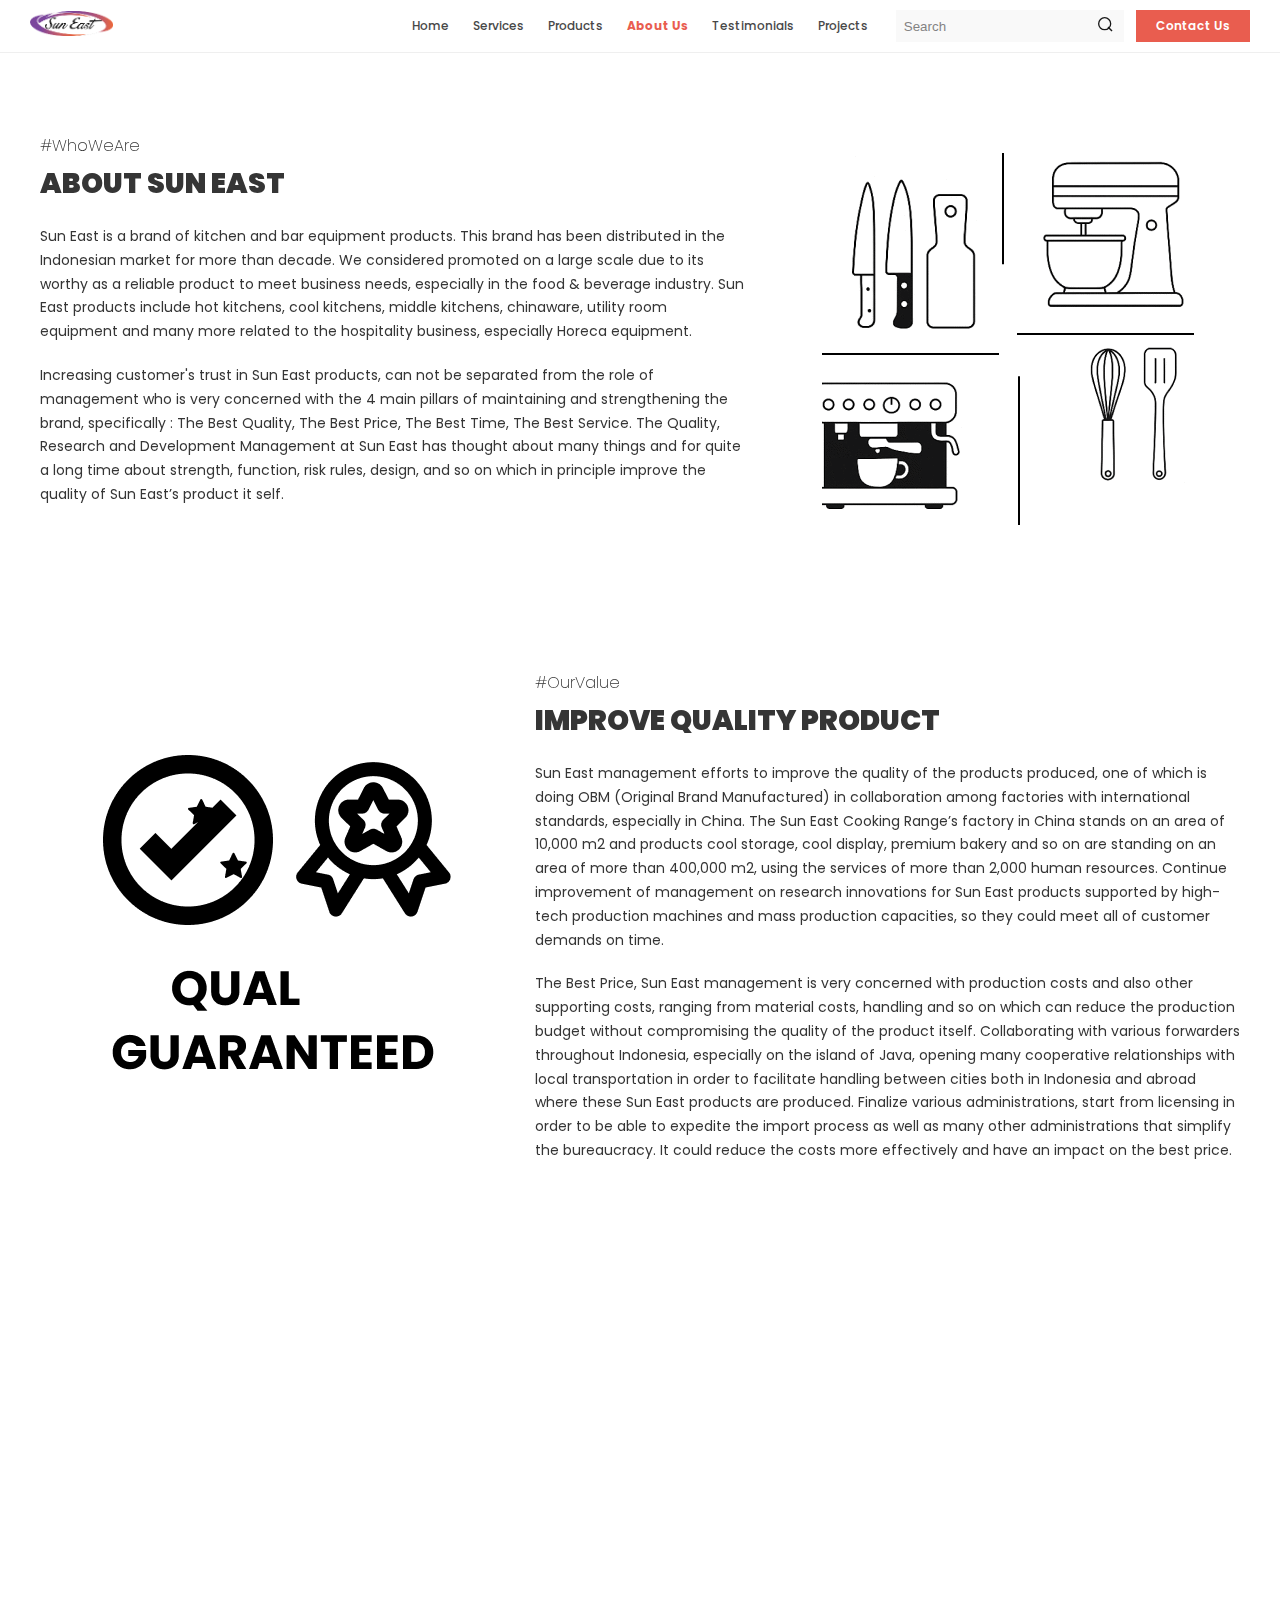
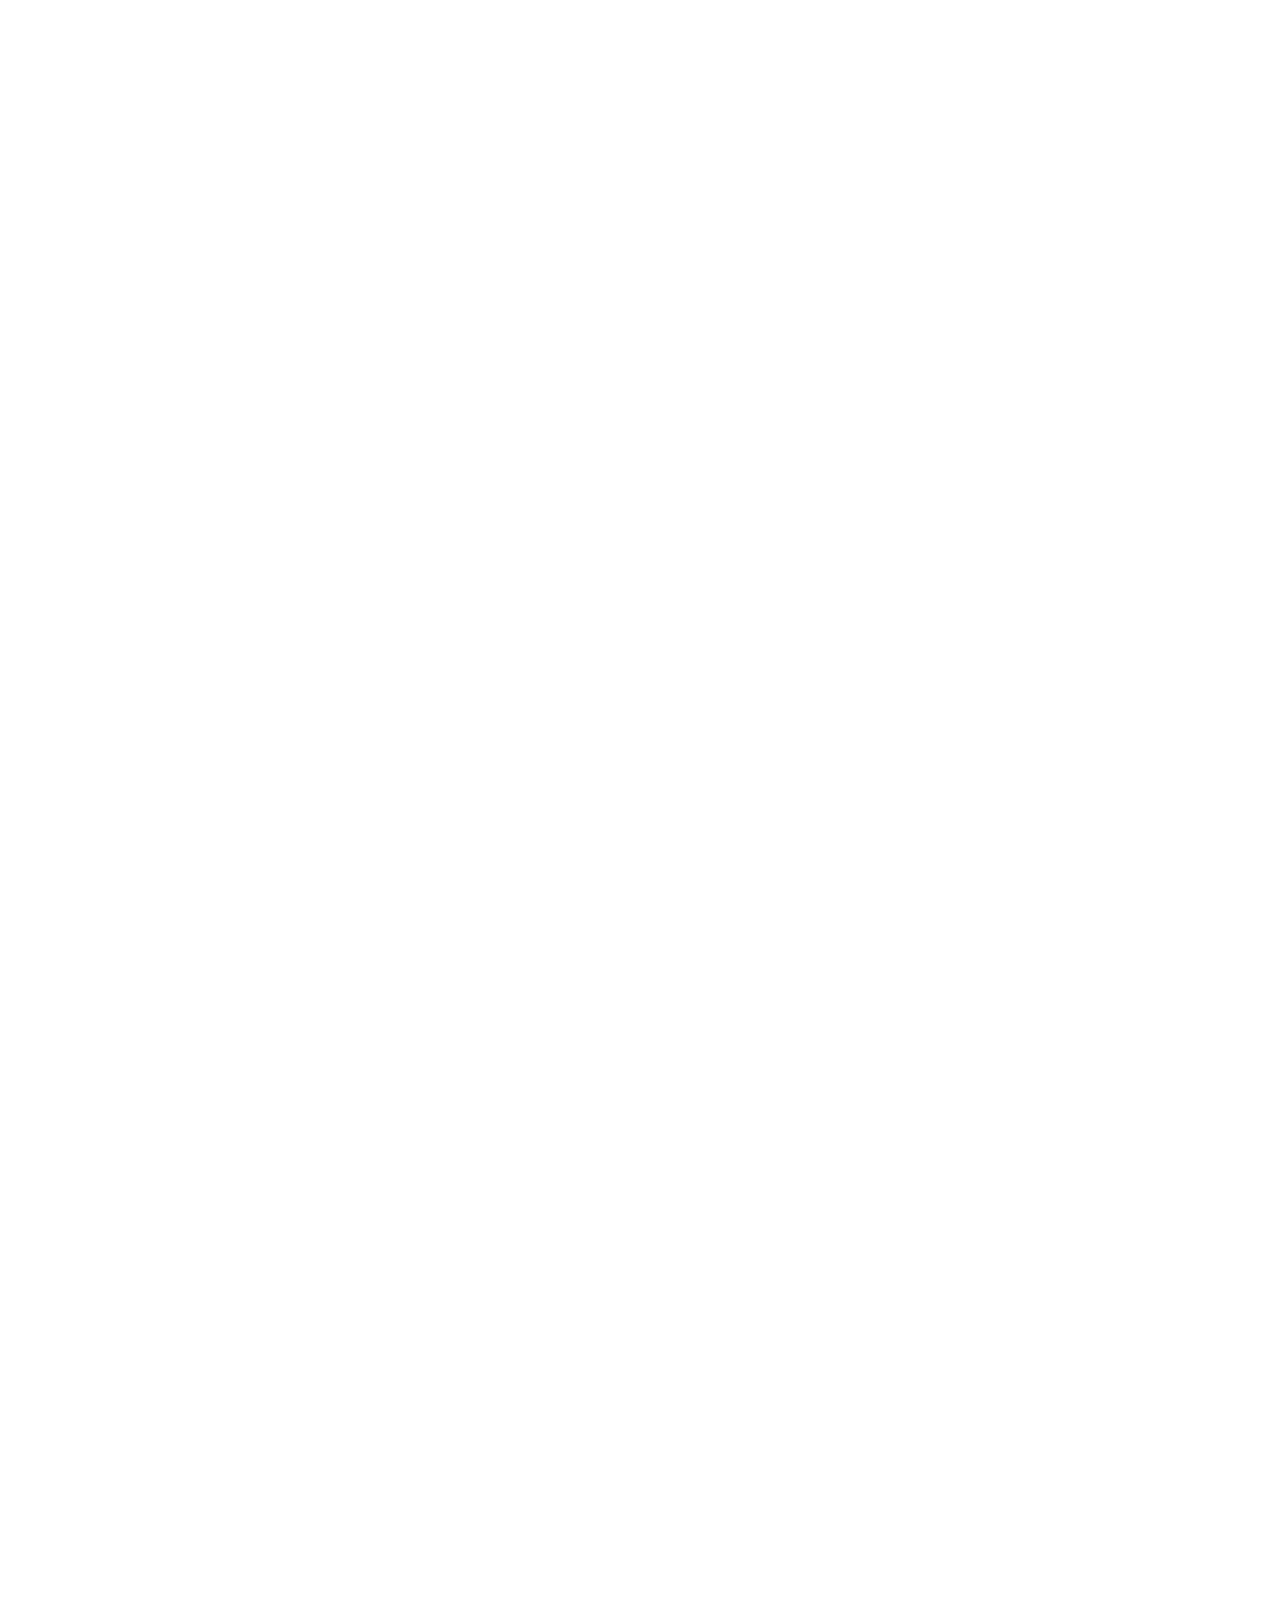
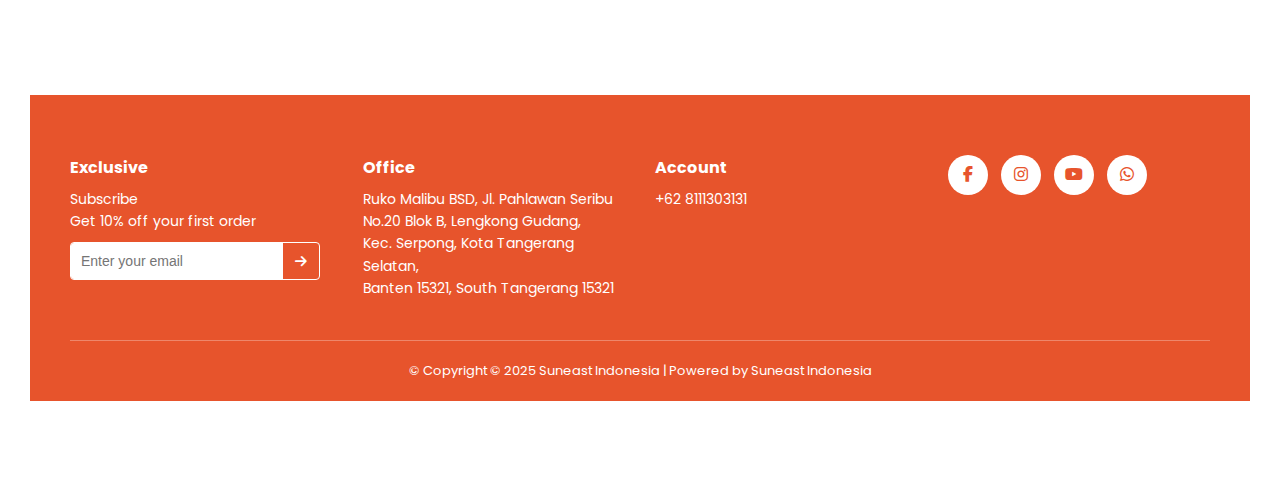
<file: about.html>
<!DOCTYPE html>
<html lang="en">
<head>
  <meta charset="UTF-8" />
  <meta name="viewport" content="width=device-width, initial-scale=1.0"/>
  <title>About Us – Suneast Indonesia</title>
  <link rel="stylesheet" href="about.css" />
  <link rel="preconnect" href="https://fonts.googleapis.com">
  <link rel="preconnect" href="https://fonts.gstatic.com" crossorigin>
  <link href="https://fonts.googleapis.com/css2?family=Poppins&display=swap" rel="stylesheet">
  <link href="https://cdn.jsdelivr.net/npm/aos@2.3.4/dist/aos.css" rel="stylesheet" />
  <link href="https://fonts.googleapis.com/css2?family=Poppins:wght@400;700&display=swap" rel="stylesheet">
  <link rel="stylesheet" href="https://cdnjs.cloudflare.com/ajax/libs/font-awesome/6.5.0/css/all.min.css">
</head>
<body>

  <header class="navbar">
    <div class="logo">
      <a href="index.html"><img src="images/suneast.png" alt="Logo" /></a>
    </div>
    <button class="menu-toggle" id="menuToggle">&#9776;</button>
    <nav class="nav-links" id="navLinks">
      <a href="index.html#home" class="nav-item">Home</a>
      <a href="index.html#services" class="nav-item">Services</a>
      <a href="index.html#products" class="nav-item">Products</a>
      <a href="about.html" class="nav-item active">About Us</a>
      <a href="index.html#testimonials" class="nav-item">Testimonials</a>
      <a href="index.html#projects" class="nav-item">Projects</a>
    </nav>
    <div class="nav-actions">
      <div class="search-box">
        <input type="text" placeholder="Search" />
        <button class="search-btn">
          <svg width="16" height="16" fill="currentColor" viewBox="0 0 24 24">
            <path d="M10,2A8,8,0,1,1,2,10,8,8,0,0,1,10,2m0-2a10,10,0,1,0,10,10A10,10,0,0,0,10,0Z"/>
            <line x1="21" y1="21" x2="15" y2="15" stroke="currentColor" stroke-width="2"/>
          </svg>
        </button>
      </div>
      <button class="contact-btn">Contact Us</button>
    </div>
  </header>

  <!-- About Us Section -->
<section id="aboutus" class="about-us-section">
  <div class="aboutus-container">
    <div class="about-content" data-aos="fade-right">
      <h2>#WhoWeAre</h2>
      <h1>ABOUT SUN EAST</h1>
      <p>
        Sun East is a brand of kitchen and bar equipment products. This brand has been distributed in the Indonesian market for more than decade. We considered promoted on a large scale due to its worthy as a reliable product to meet business needs, especially in the food & beverage industry. Sun East products include hot kitchens, cool kitchens, middle kitchens, chinaware, utility room equipment and many more related to the hospitality business, especially Horeca equipment.
      </p>
      <p>
        Increasing customer's trust in Sun East products, can not be separated from the role of management who is very concerned with the 4 main pillars of maintaining and strengthening the brand, specifically : The Best Quality, The Best Price, The Best Time, The Best Service. The Quality, Research and Development Management at Sun East has thought about many things and for quite a long time about strength, function, risk rules, design, and so on which in principle improve the quality of Sun East’s product it self.
      </p>
    </div>
    <div class="about-animation" data-aos="fade-left">
      <img src="images/about us.gif" alt="About Us Illustration" />
    </div>
  </div>
 <!-- About Us Section 2 -->
 <div class="aboutus2-container">
  <div class="about2-animation" data-aos="fade-left">
      <img src="images/QA.gif" alt="About Us Illustration" />
    </div>
    <div class="about2-content" data-aos="fade-right">
      <h2>#OurValue</h2>
      <h1>IMPROVE QUALITY PRODUCT</h1>
      <p>
        Sun East management efforts to improve the quality of the products produced, one of which is doing OBM (Original Brand Manufactured) in collaboration among factories with international standards, especially in China. The Sun East Cooking Range’s factory in China stands on an area of 10,000 m2 and products cool storage, cool display, premium bakery and so on are standing on an area of more than 400,000 m2, using the services of more than 2,000 human resources. Continue improvement of management on research innovations for Sun East products supported by high-tech production machines and mass production capacities, so they could meet all of customer demands on time. 
      </p>
      <p>
        The Best Price, Sun East management is very concerned with production costs and also other supporting costs, ranging from material costs, handling and so on which can reduce the production budget without compromising the quality of the product itself. Collaborating with various forwarders throughout Indonesia, especially on the island of Java, opening many cooperative relationships with local transportation in order to facilitate handling between cities both in Indonesia and abroad where these Sun East products are produced. Finalize various administrations, start from licensing in order to be able to expedite the import process as well as many other administrations that simplify the bureaucracy. It could reduce the costs more effectively and have an impact on the best price.
      </p>
    </div>
  </div>
  <!-- Sparepart Section -->
   <div class="sparepart-container">
    <div class="sparepart-content" data-aos="fade-right">
      <h2>#Sparepart</h2>
      <h1>AFTER SALES</h1>
      <p>
        ATMSS is official Sun East Indonesia’s business partner to handle all customer complaints, both maintenance, service and after-sales spare part services. Based on the 4 important things above, the management is brave with high confidence to show up the Sun East brand in Indonesia, because it is considered worthy to move forward as a trademark that could compete to serve the demands of hospitality business, especially in the food and beverage business. 
      </p>
    </div>
    <div class="sparepart-animation" data-aos="fade-left">
      <img src="images/sparepart.gif" alt="About Us Illustration" />
    </div>
  </div>

  <div class="gallery-section" data-aos="fade-left">
  <div class="gallery-container">
    <h1>Galery Product at Authorized dealer</h1>
    <div class="gallery-images">
      <img src="images/galeri1.png" alt="Gallery 1" />
      <img src="images/galeri2.png" alt="Gallery 2" />
      <img src="images/galeri3.png" alt="Gallery 3" />
      <img src="images/galeri4.png" alt="Gallery 4" />
    </div>
  </div>
  </div>

  <section class="projects-contact" data-aos="fade-right">
  <div class="projects">
    <h4>Projects</h4>
    <h2>More than 100+ Clients<br>Satisfaction</h2>
    <a href="#" class="project-btn">Ubud Resort Hotel Bali <span>&#8250;</span></a>
    <a href="#" class="project-btn">Ubud Resort Hotel Bali <span>&#8250;</span></a>
    <a href="#" class="project-btn">Ubud Resort Hotel Bali <span>&#8250;</span></a>
    <a href="#" class="project-btn">Ubud Resort Hotel Bali <span>&#8250;</span></a>
    <a href="projects.html" class="project-btn more-projects">More Projects . . . <span>&#8250;</span></a>
  </div>

  <div class="contact-us" data-aos="fade-left">
    <h4>Contact Us</h4>
    <h2>Wanna work with us?</h2>
    <p>We value your feedback and inquiries. Here is the information you need to get in touch with us</p>
    <ul class="contact-info">
  <li><i class="fas fa-envelope"></i> emailsuneast@suneast.com</li>
  <li><i class="fab fa-whatsapp"></i> 0888xxxx2222</li>
  <li><i class="fas fa-map-marker-alt"></i> Jl. Sunset Road No 168, Kuta – Bali</li>
</ul>
    <a href="contact.html" class="reach-btn">Reach Us</a>
  </div>
</section>

<footer class="footer">
  <div class="footer-container">
    <div class="footer-section">
      <h3>Exclusive</h3>
      <p class="subscribe-label">Subscribe</p>
      <p>Get 10% off your first order</p>
      <form class="subscribe-form">
        <input type="email" placeholder="Enter your email" required>
        <button type="submit"><i class="fas fa-arrow-right"></i></button>
      </form>
    </div>
    
    <div class="footer-section">
      <h3>Office</h3>
      <p>
        Ruko Malibu BSD, Jl. Pahlawan Seribu<br>
        No.20 Blok B, Lengkong Gudang,<br>
        Kec. Serpong, Kota Tangerang Selatan,<br>
        Banten 15321, South Tangerang 15321
      </p>
    </div>

    <div class="footer-section">
      <h3>Account</h3>
      <p>+62 8111303131</p>
    </div>

    <div class="footer-section social-icons">
      <a href="#"><i class="fab fa-facebook-f"></i></a>
      <a href="#"><i class="fab fa-instagram"></i></a>
      <a href="#"><i class="fab fa-youtube"></i></a>
      <a href="#"><i class="fab fa-whatsapp"></i></a>
    </div>
  </div>

  <div class="footer-bottom">
    <p>© Copyright © 2025 Suneast Indonesia | Powered by Suneast Indonesia</p>
  </div>
</footer>

</section>

  <script src="https://cdn.jsdelivr.net/npm/aos@2.3.4/dist/aos.js"></script>
  <script>
    AOS.init({ duration: 1000, once: true });

    const menuToggle = document.getElementById("menuToggle");
    const navLinks = document.getElementById("navLinks");
    const navActions = document.querySelector(".nav-actions");
    menuToggle.addEventListener("click", () => {
      navLinks.classList.toggle("show");
      navActions.classList.toggle("show");
    });
  </script>
</body>
</html>
</file>
<file: about.css>
* {
  margin: 0;
  padding: 0;
  box-sizing: border-box;
}
body {
  font-family: "Poppins", sans-serif;
  font-weight: 400;
  font-style: normal;
  font-size: 12px;
}

.navbar {
  position: sticky;
  top: 0;
  z-index: 1000;
  display: flex;
  align-items: center;
  justify-content: space-between;
  flex-wrap: wrap;
  padding: 10px 30px;
  background-color: #fff;
  border-bottom: 1px solid #eee;
  opacity: 90%;
}

.logo,
.nav-actions {
  flex: 1;

}


.logo img {
  height: 25px;
  width: auto;
}


.nav-links {
  display: flex;
  gap: 1.5rem;
  align-items: center;
}
.nav-links a {
  text-decoration: none;
  color: #333;
  font-weight: 500;
}
.nav-links a:hover,
.nav-links .nav-item.active {
  color: #e74c3c;
  font-weight: bold;
}


.navbar-center {
  position: absolute;
  left: 50%;
  transform: translateX(-50%);
  display: flex;
  gap: 25px;
}



.nav-actions {
  display: flex;
  align-items: center;
  justify-content: flex-end;
  gap: 12px;
  flex: 1;
}

.search-box {
  display: flex; 
  align-items: center;
  border: 1px hidden #ccc;
  overflow: hidden;
  background-color: #f9f9f9;
}
.search-box input {
  border: none;
  padding: 0.5rem;
  outline: none;
  background: transparent;
}
.search-box .search-btn {
  background: none;
  border: none;
  padding: 0.4rem 0.6rem;
  cursor: pointer;
}

.contact-btn {
  background-color: #e74c3c;
  color: white;
  border: none;
  display: inline-block;
  padding: 7px 20px;
  font-weight: 600;
  font-size: 12px;
  font-family: "Poppins", sans-serif;
  cursor: pointer;
}
.contact-btn:hover {
  background-color: #c0392b;
}

.menu-toggle {
  display: none;
  font-size: 1.5rem;
  background: none;
  border: none;
  cursor: pointer;
}

@media screen and (max-width: 768px) {
  .menu-toggle {
    display: block;
  }

  .nav-links,
  .nav-actions {
    display: none;
    flex-direction: column;
    width: 100%;
    margin-top: 1rem;
  }

  .nav-links.show,
  .nav-actions.show {
    display: flex;
  }


  .navbar {
    flex-direction: column;
    align-items: flex-start;
  }

  .search-box {
    width: 100%;
  }
}

html {
  scroll-behavior: smooth;
}

.about-us-section {
  padding: 80px 30px;
  background-color: #fff;
}

.aboutus-container {
  display: flex;
  flex-wrap: wrap;
  justify-content: space-between;
  align-items: flex-start;
  max-width: 1200px;
  margin: auto;
  gap: 30px;
}

.about-content {
  flex: 1 1 55%;
  text-align: left;
}

.about-content h2 {
  font-size: 16px;
  color: #353535;
  margin-bottom: 5px;
  font-weight: 200;
}

.about-content h1 {
  font-size: 28px;
  font-weight: 900;
  color: #353535;
  margin-bottom: 20px;
}

.about-content p {
  color: #353535;
  font-size: 14px;
  line-height: 1.7;
  margin-bottom: 20px;
}

.about-animation {
  flex: 1 1 35%;
  text-align: center;
}

.about-animation img {
  max-width: 80%;
  height: auto;
  margin-top: 20px;
}





.aboutus2-container {
  display: flex;
  flex-wrap: wrap;
  justify-content: space-between;
  align-items: flex-start;
  max-width: 1200px;
  margin: auto;
  gap: 30px;
  padding: 140px 0 240px;
}

.about2-content {
  flex: 1 1 55%;
  text-align: left;
}

.about2-content h2 {
  font-size: 16px;
  color: #353535;
  margin-bottom: 5px;
  font-weight: 200;
}

.about2-content h1 {
  font-size: 28px;
  font-weight: 900;
  color: #353535;
  margin-bottom: 20px;
}

.about2-content p {
  color: #353535;
  font-size: 14px;
  line-height: 1.7;
  margin-bottom: 20px;
}

.about2-animation {
  flex: 1 1 35%;
  text-align: center;
}

.about2-animation img {
  max-width: 80%;
  height: auto;
  margin-top: 60px;
}






.sparepart-container {
  display: flex;
  flex-wrap: wrap;
  justify-content: space-between;
  align-items: flex-start;
  max-width: 1200px;
  margin: auto;
  margin-top: -100px;
  gap: 30px;
}

.sparepart-content {
  flex: 1 1 55%;
  text-align: left;
}

.sparepart-content h2 {
  font-size: 16px;
  color: #353535;
  margin-bottom: 5px;
  font-weight: 200;
}

.sparepart-content h1 {
  font-size: 28px;
  font-weight: 900;
  color: #353535;
  margin-bottom: 20px;
}

.sparepart-content p {
  color: #353535;
  font-size: 14px;
  line-height: 1.7;
  margin-bottom: 20px;
}

.sparepart-animation {
  flex: 1 1 35%;
  text-align: center;
}

.sparepart-animation img {
  max-width: 80%;
  height: auto;
  margin-top: -40px;

}






.gallery-section {
  background-color: #f5f5f5;
  padding: 80px 0;
  margin-top: 160px;
  width: 100vw;
  position: relative;
  left: 50%;
  right: 50%;
  margin-left: -50vw;
  margin-right: -50vw;
}

.gallery-container {
  max-width: 1200px;
  margin: auto;
  text-align: left;
  padding: 0 30px;
}

.gallery-container h1 {
  font-size: 20px;
  font-weight: 700;
  color: #353535;
  margin-bottom: 40px;
}

.gallery-images {
  display: flex;
  flex-wrap: wrap;
  gap: 20px;
  justify-content: space-between;
}

.gallery-images img {
  width: calc(25% - 15px);
  height: auto;
  border-radius: 0px;
  object-fit: cover;
  box-shadow: 0 2px 8px rgba(0,0,0,0.1);
  transition: transform 0.3s ease;
}

.gallery-images img:hover {
  transform: scale(1.03);
}

@media (max-width: 768px) {
  .gallery-images img {
    width: calc(50% - 10px);
  }
}

@media (max-width: 480px) {
  .gallery-images img {
    width: 100%;
  }
}






.projects-contact {
  display: flex;
  flex-wrap: wrap;
  gap: 60px;
  padding: 100px 80px;
  background-color: #fff;
  justify-content: center;
  align-items: stretch;
  margin-top: 160px;
}

.projects {
  background-color: #000;
  padding: 50px 40px;
  flex: 1 1 500px;
  max-width: 600px;
  color: #fff;
  border-radius: 0px;
}

.projects h4 {
  font-size: 16px;
  font-weight: 400;
  margin-bottom: 4px;
}

.projects h2 {
  font-size: 30px;
  font-weight: 700;
  margin-bottom: 30px;
  line-height: 1.3;
}

.project-btn {
  display: flex;
  justify-content: space-between;
  align-items: center;
  border: 2px solid #fff;
  padding: 16px 24px;
  margin-bottom: 20px;
  color: #fff;
  text-decoration: none;
  font-size: 18px;
  border-radius: 6px;
  transition: 0.3s;
}

.project-btn span {
  font-size: 24px;
  font-weight: bold;
}

.project-btn:hover {
  background-color: #444;
}

.more-projects {
  font-weight: 500;
}

.contact-us {
  flex: 1 1 400px;
  max-width: 500px;
  padding-top: 10px;
  margin-top: 30px;
}

.contact-us h4 {
  font-size: 16px;
  font-weight: 400;
  margin-bottom: 6px;
  color: #353535;
}

.contact-us h2 {
  font-size: 30px;
  font-weight: 700;
  margin-bottom: 12px;
  color: #353535;
}

.contact-us p {
  font-size: 16px;
  color: #353535;
  margin-bottom: 30px;
  line-height: 1.6;
}

.contact-info {
  list-style: none;
  padding: 0;
  margin: 0 0 30px 0;
}

.contact-info li {
  display: flex;
  align-items: center;
  margin-bottom: 10px;
  font-size: 16px;
  color: #333;
}

.contact-info li i {
  margin-right: 12px;
  font-size: 18px;
  color: #f15a29; /* atau sesuai warna tema kamu */
}

.contact-info li img {
  width: 20px;
  height: 20px;
  margin-right: 12px;
}

.reach-btn {
  background-color: #f15a29;
  color: white;
  padding: 14px 26px;
  text-decoration: none;
  border-radius: 0px;
  font-weight: 600;
  font-size: 16px;
  display: inline-block;
  transition: 0.3s;
}

.reach-btn:hover {
  background-color: #d0491f;
}

@media (max-width: 768px) {
  .projects-contact {
    flex-direction: column;
    align-items: center;
  }

  .projects, .contact-us {
    width: 90%;
    margin: 20px 0;
  }

  .contact-info li {
    font-size: 14px;
  }

  .reach-btn {
    font-size: 14px;
    padding: 10px 16px;
  }
}




.footer {
  background-color: #e7542c;
  color: white;
  padding: 60px 40px 20px;
  font-family: 'Poppins', sans-serif;
  margin-top: 60p;
}

.footer-container {
  display: flex;
  flex-wrap: wrap;
  justify-content: space-between;
  gap: 30px;
}

.footer-section {
  flex: 1 1 220px;
}

.footer-section h3 {
  font-size: 16px;
  font-weight: 700;
  margin-bottom: 8px;
}

.footer-section p {
  font-size: 14px;
  line-height: 1.6;
}

.subscribe-form {
  margin-top: 10px;
  display: flex;
  border: 1px solid white;
  border-radius: 4px;
  overflow: hidden;
  max-width: 250px;
}

.subscribe-form input {
  flex: 1;
  padding: 10px;
  border: none;
  outline: none;
  font-size: 14px;
}

.subscribe-form button {
  background-color: transparent;
  border: none;
  color: white;
  padding: 0 12px;
  cursor: pointer;
}

.social-icons a {
  display: inline-block;
  background-color: white;
  color: #e7542c;
  width: 40px;
  height: 40px;
  border-radius: 50%;
  text-align: center;
  line-height: 40px;
  margin-right: 10px;
  font-size: 16px;
  transition: 0.3s;
}

.social-icons a:hover {
  background-color: #ccc;
  color: #e7542c;
}

.footer-bottom {
  text-align: center;
  font-size: 13px;
  margin-top: 40px;
  padding-top: 20px;
  border-top: 1px solid rgba(255, 255, 255, 0.3);
}
</file>
